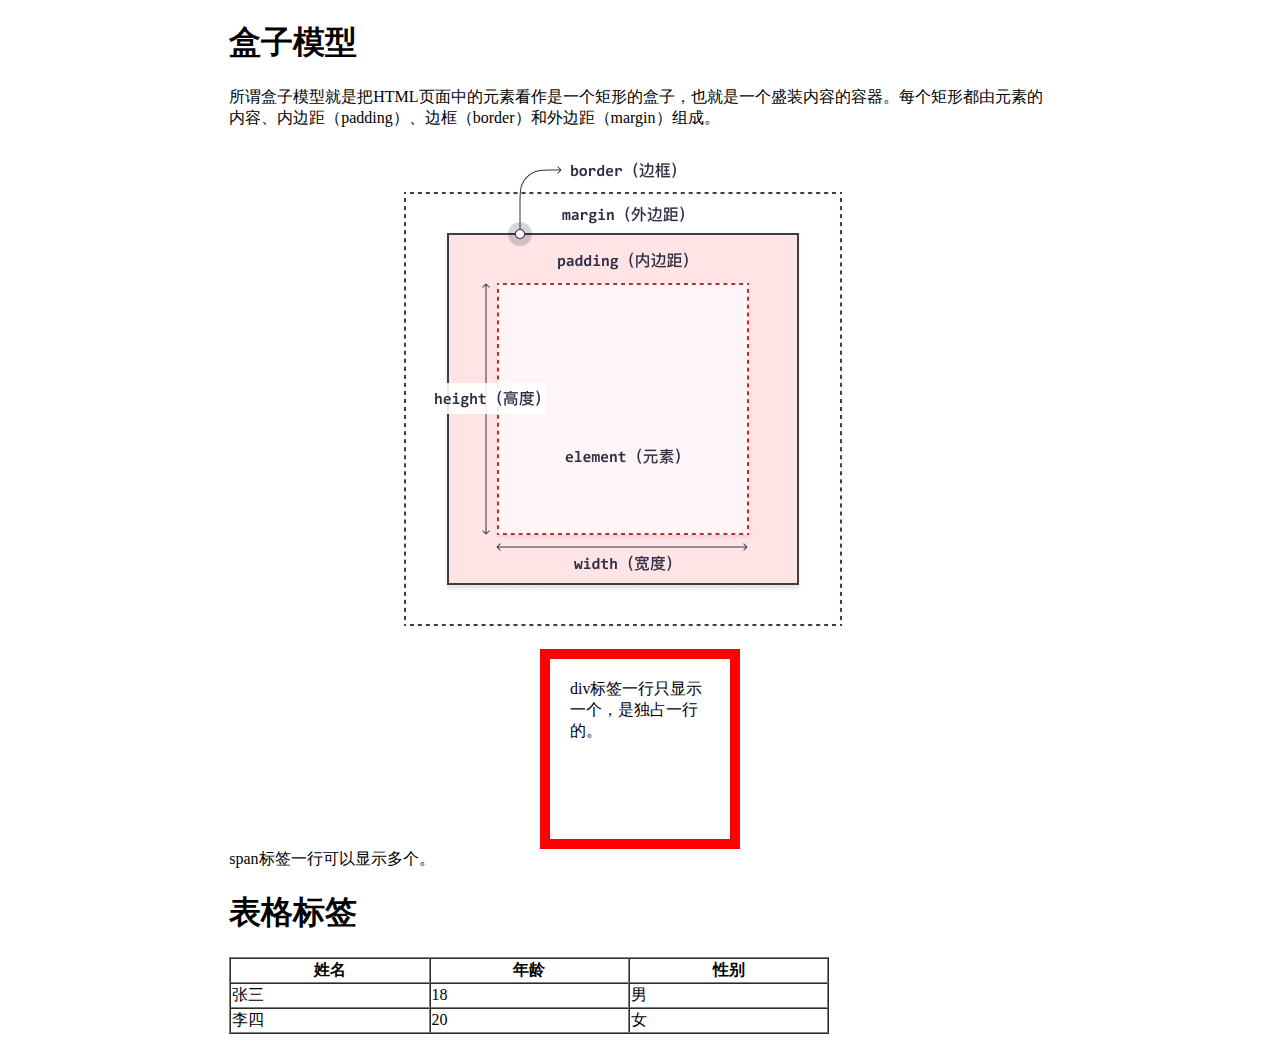
<file: html-learn.html>
<!DOCTYPE html>
<html lang="en">
<head>
    <meta charset="UTF-8">
    <meta name="viewport" content="width=device-width, initial-scale=1.0">
    <title>网页制作练习</title>
    <style>
        .max-box{
            width: 65%;
            margin: 0 auto; /*上、右、下、左*/
        }
        .min-box{
            width: 200px;
            height: 200px;
            box-sizing: border-box;

            padding : 20px;
            border: 10px solid red;
            margin: 0 auto;
        }
    </style>
</head>
<body>
    <div class="max-box">
        <h1>盒子模型</h1>
        <p>所谓盒子模型就是把HTML页面中的元素看作是一个矩形的盒子，也就是一个盛装内容的容器。每个矩形都由元素的内容、内边距（padding）、边框（border）和外边距（margin）组成。</p>
        <div class="max-box"><img src="images/html/盒子.png"></div> 
        <div class="min-box">div标签一行只显示一个，是独占一行的。</div>
        <span>span标签一行可以显示多个。</span>
    </div>
    <div class="max-box">
        <h1>表格标签</h1>
        <table border="1px" cellspacing="0" width="600px">
            <tr>
                <th>姓名</th>
                <th>年龄</th>
                <th>性别</th>
            </tr>
            <tr>
                <td>张三</td>
                <td>18</td>
                <td>男</td>
            </tr>
            <tr>
                <td>李四</td>
                <td>20</td>
                <td>女</td>
            </tr>
    </div>

</body>
</html>
</file>
